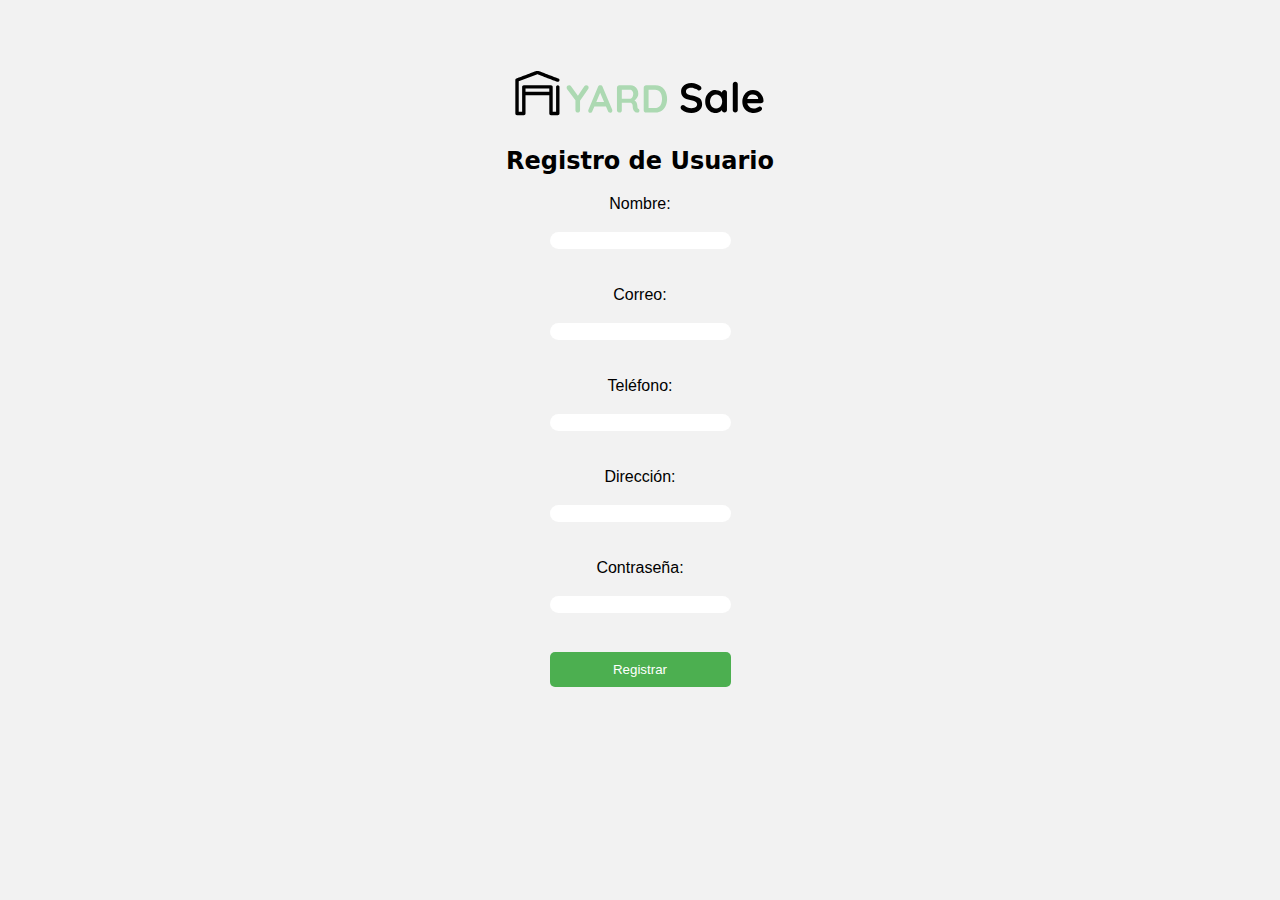
<file:  register.html>
<!DOCTYPE html>
<html>
<head>
    <link rel="stylesheet" href="styles/register.css">
    <title>Registro</title>
</head>
<body>
    <img src="assets/logo_yard_sale.svg" alt="LogoYardSale">
    <h2>Registro de Usuario</h2>
    <div class="container">
    <form action="register.php" method="post">
        <label for="nombre">Nombre:</label><br>
        <input type="text" id="nombre" name="nombre" required><br><br>
        
        <label for="correo">Correo:</label><br>
        <input type="email" id="correo" name="correo" required><br><br>
        
        <label for="telefono">Teléfono:</label><br>
        <input type="text" id="telefono" name="telefono" required><br><br>
        
        <label for="direccion">Dirección:</label><br>
        <input type="text" id="direccion" name="direccion" required><br><br>
        
        <label for="password">Contraseña:</label><br>
        <input type="password" id="password" name="password" required><br><br>
        
        <input type="submit" value="Registrar">
    </form>
</div>
</body>
</html>
</file>
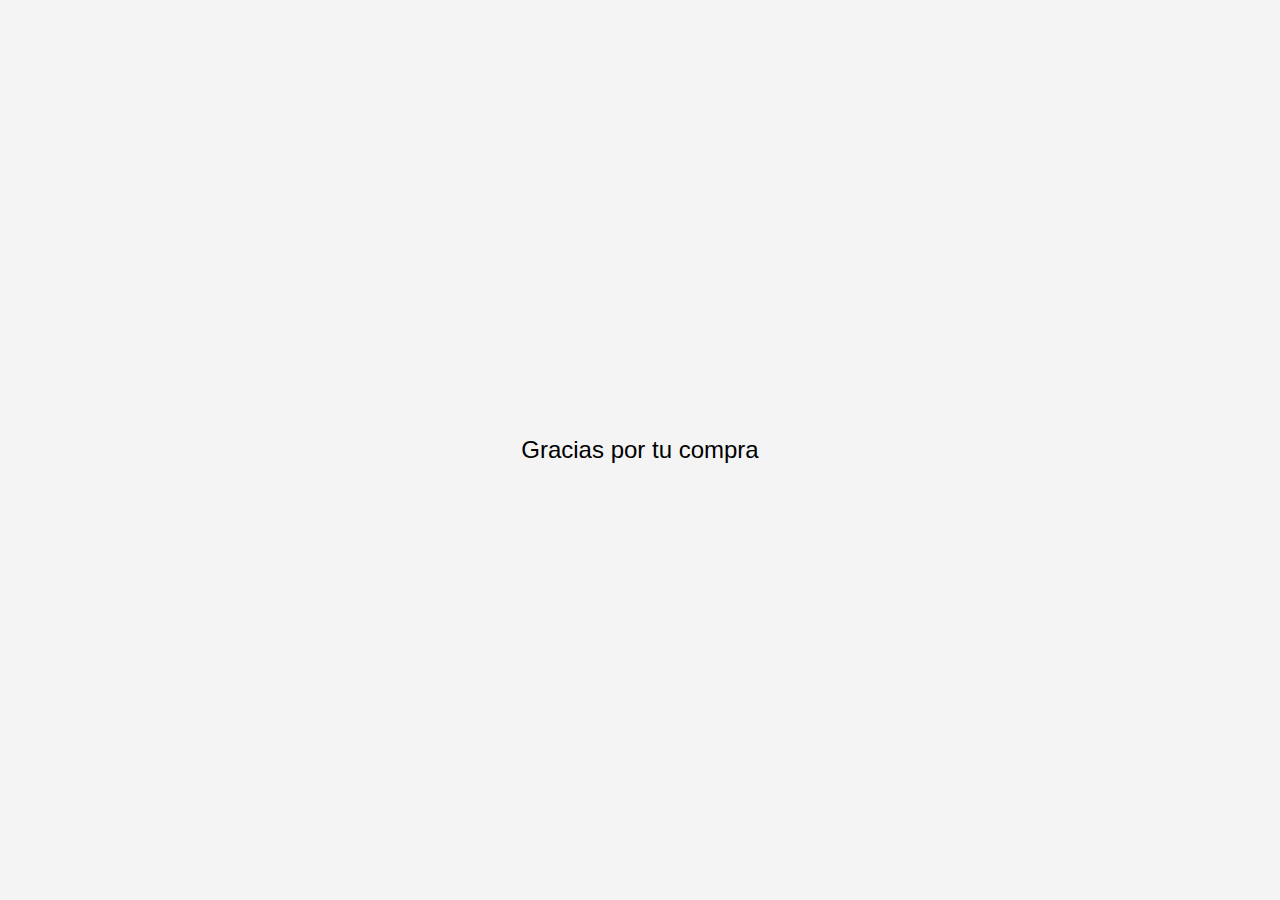
<file: gracias.html>
<!DOCTYPE html>
<html lang="es">
<head>
    <meta charset="UTF-8">
    <meta name="viewport" content="width=device-width, initial-scale=1.0">
    <title>Gracias por tu compra</title>
    <link rel="stylesheet" href="styles/gracias.css"> <!-- Enlazar el archivo CSS -->
</head>
<body>
    <div class="message">Gracias por tu compra</div>
    
    <script>
        // Redirigir a otra página después de 5 segundos
        setTimeout(function() {
            window.location.href = "https://jelbconsutas.com/";
        }, 5000); // 5000 milisegundos = 5 segundos
    </script>
</body>
</html>
</file>
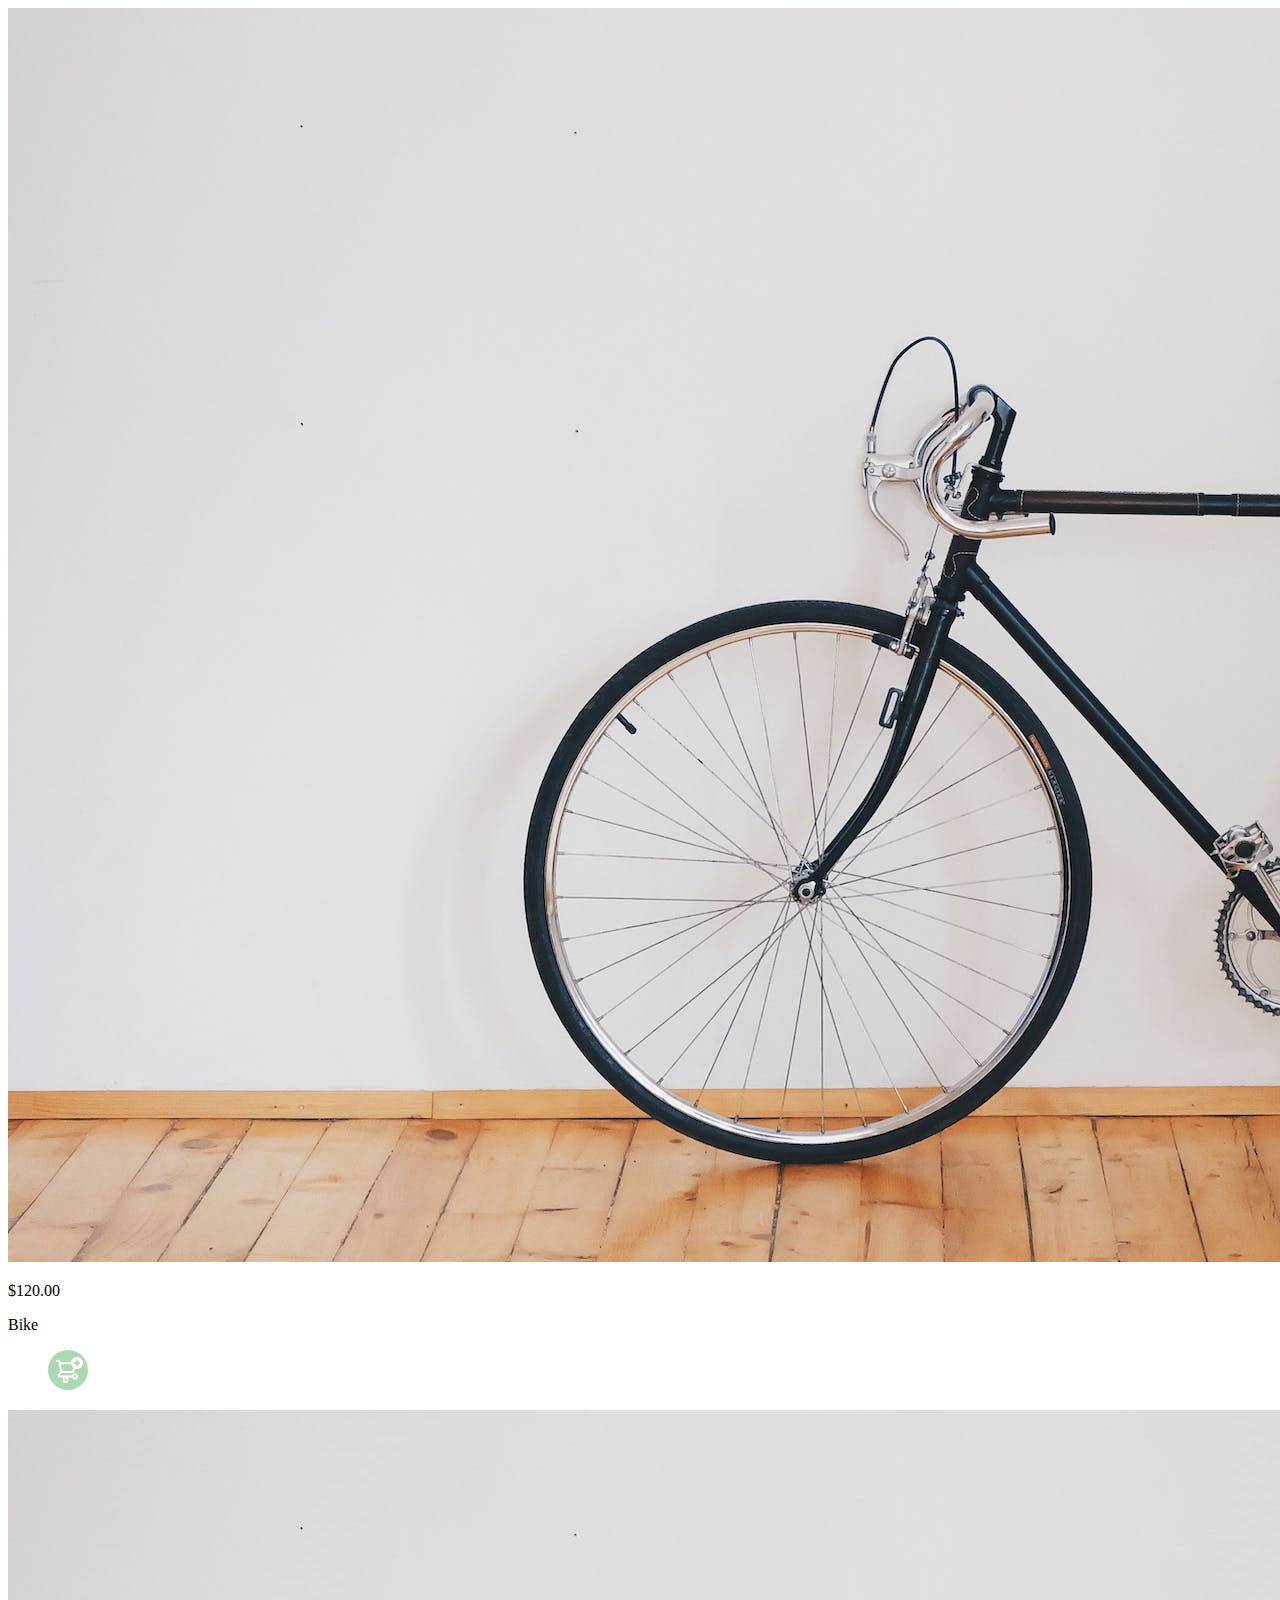
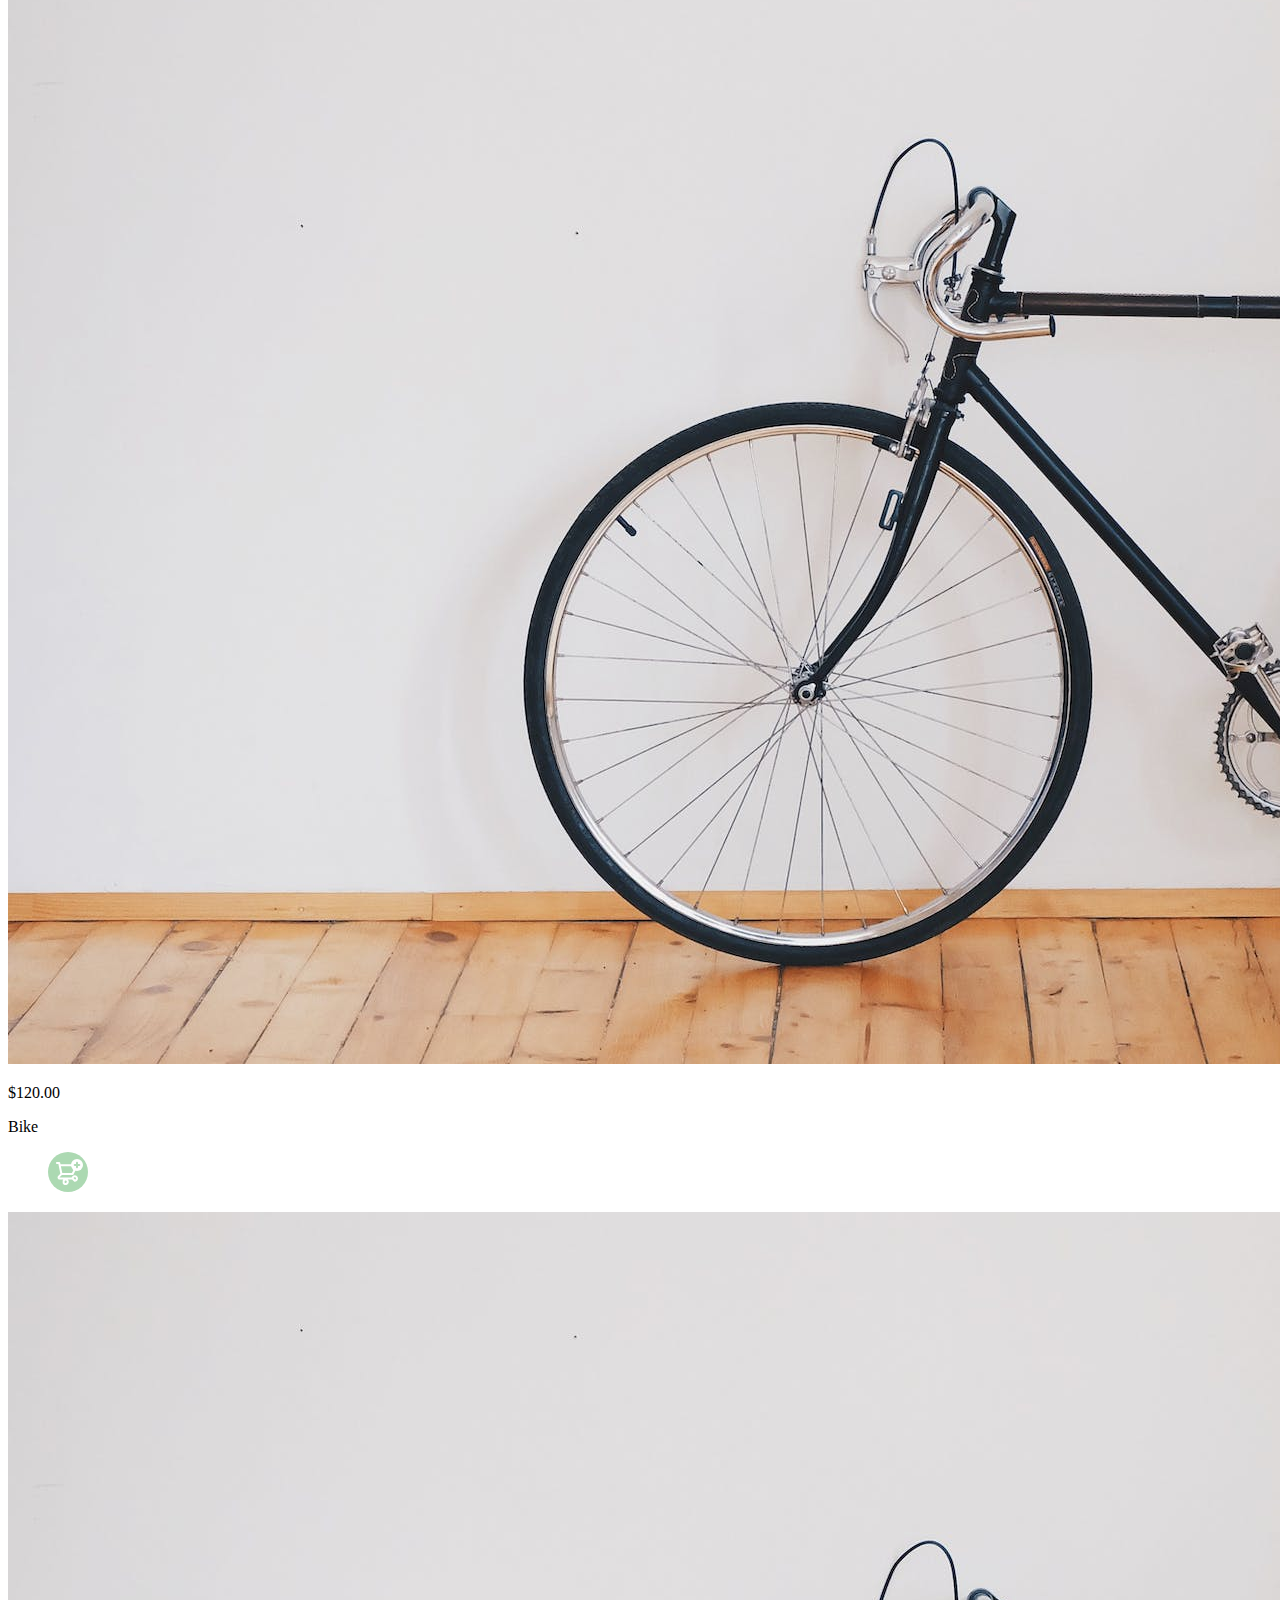
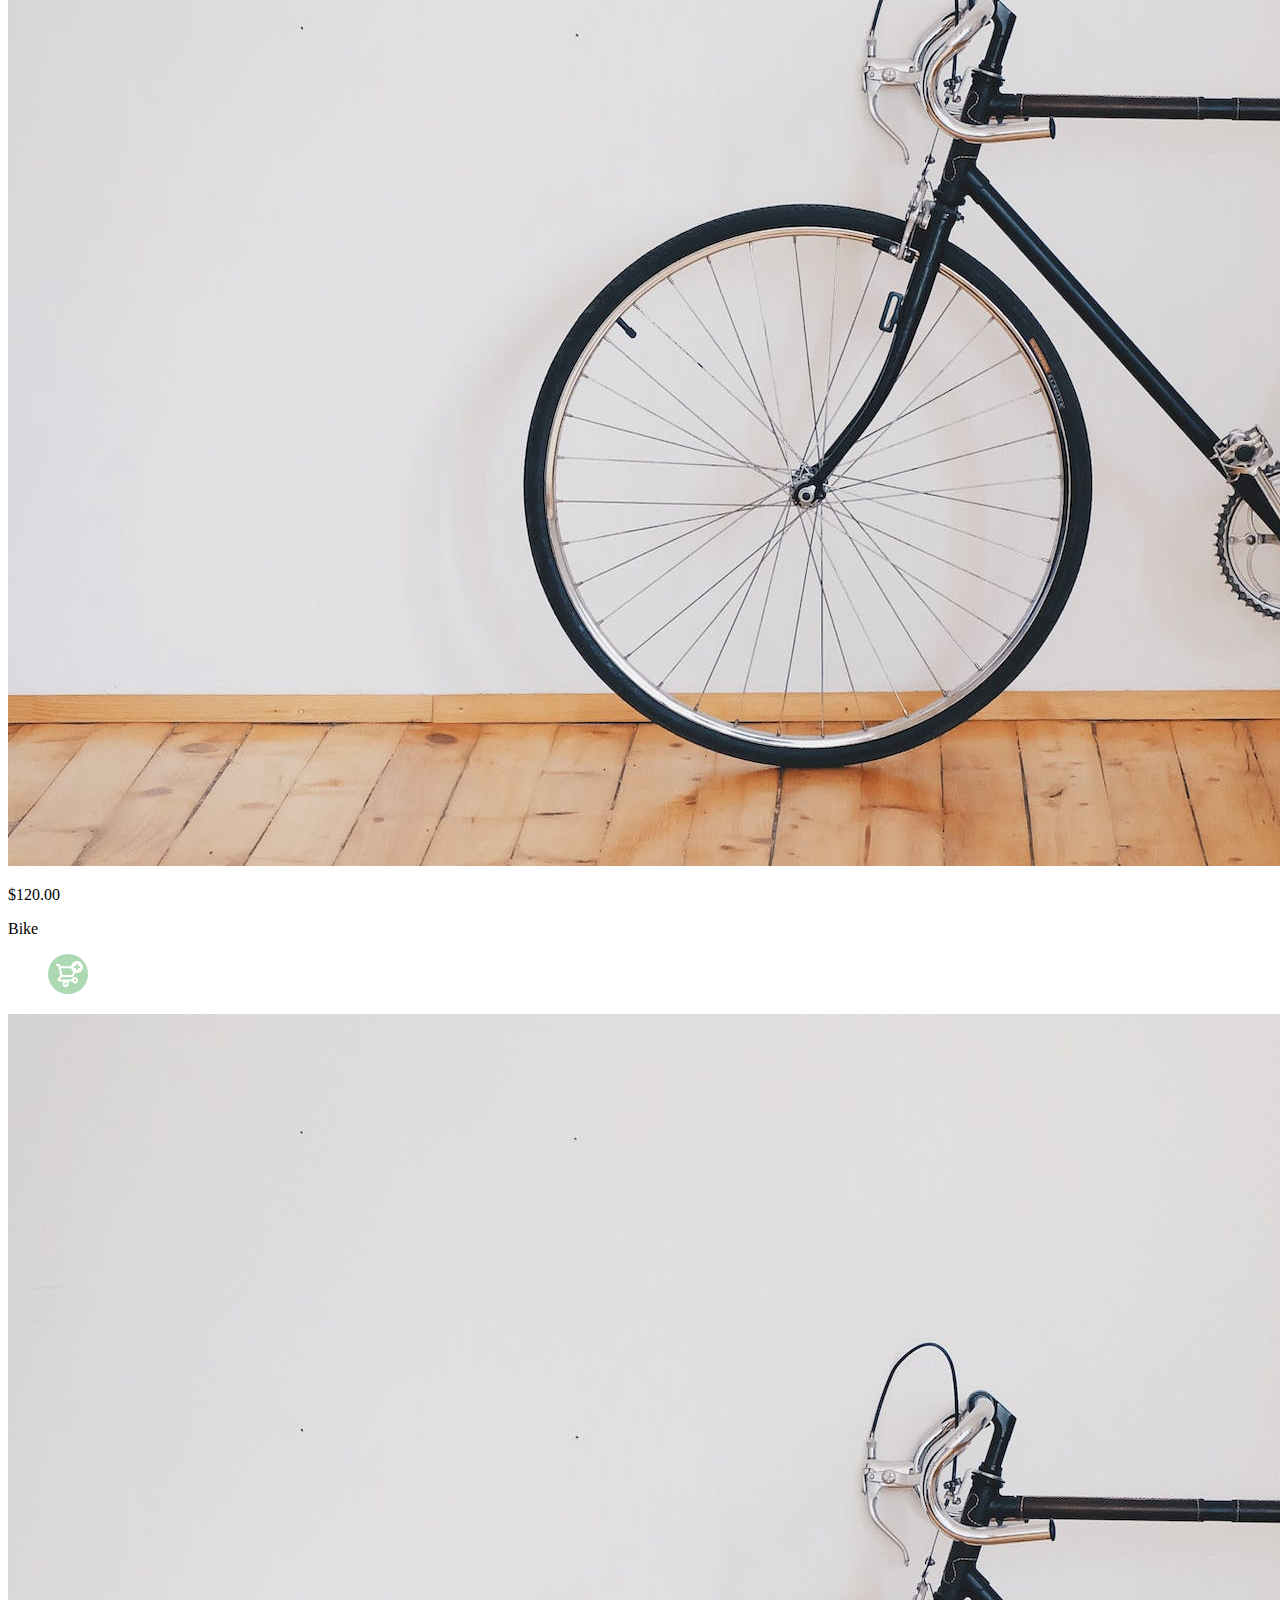
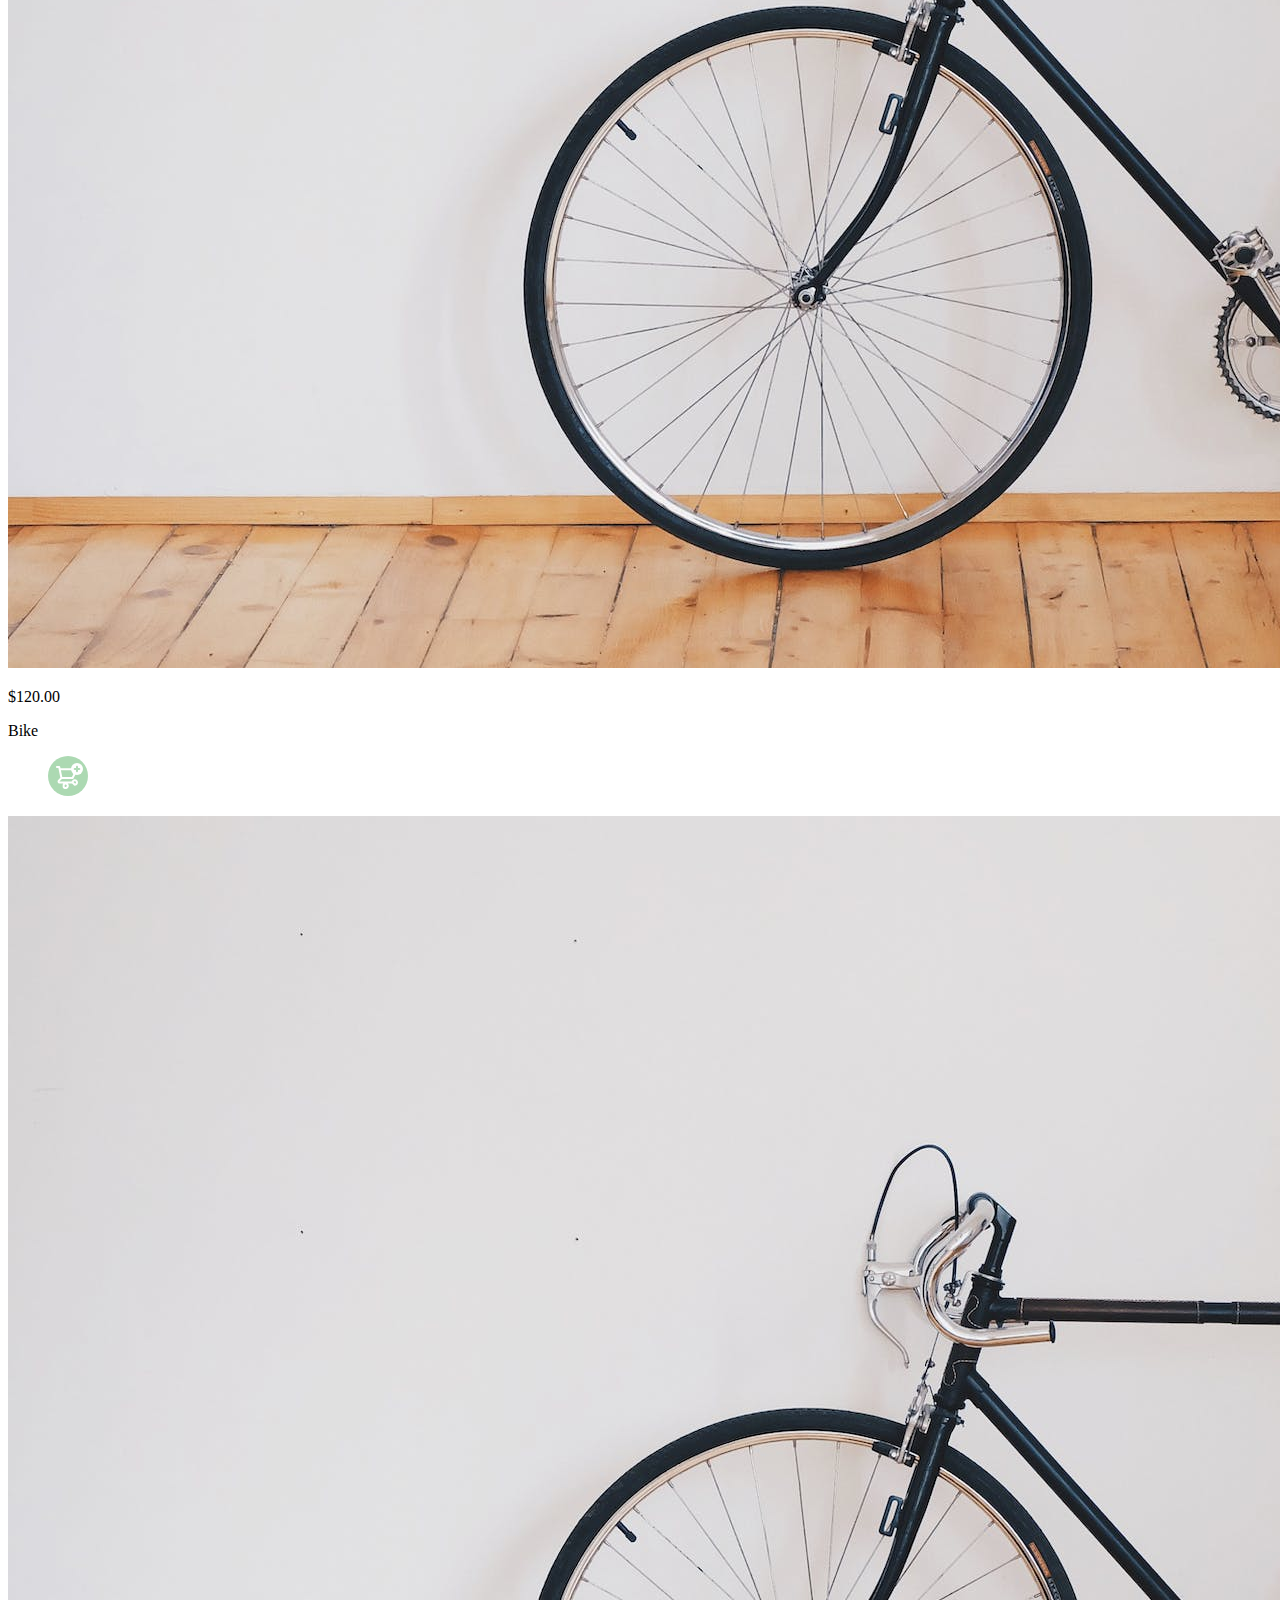
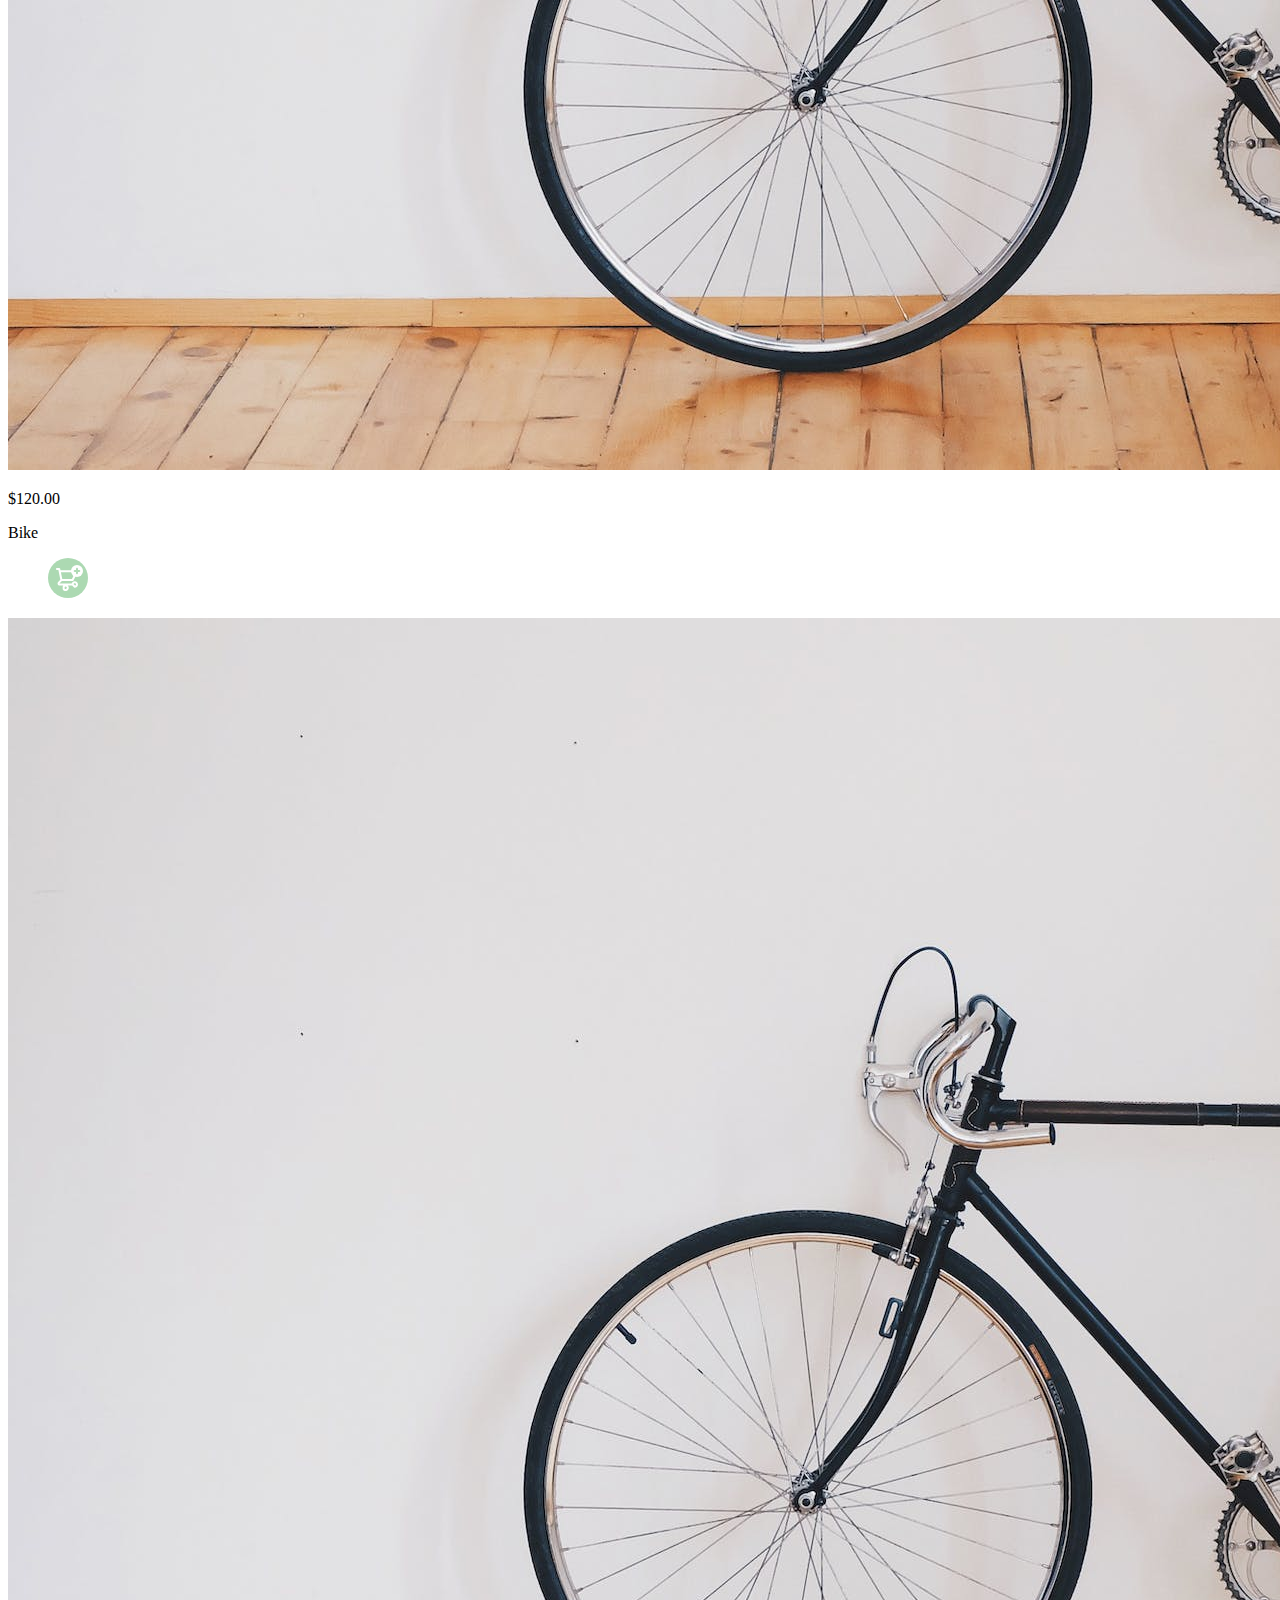
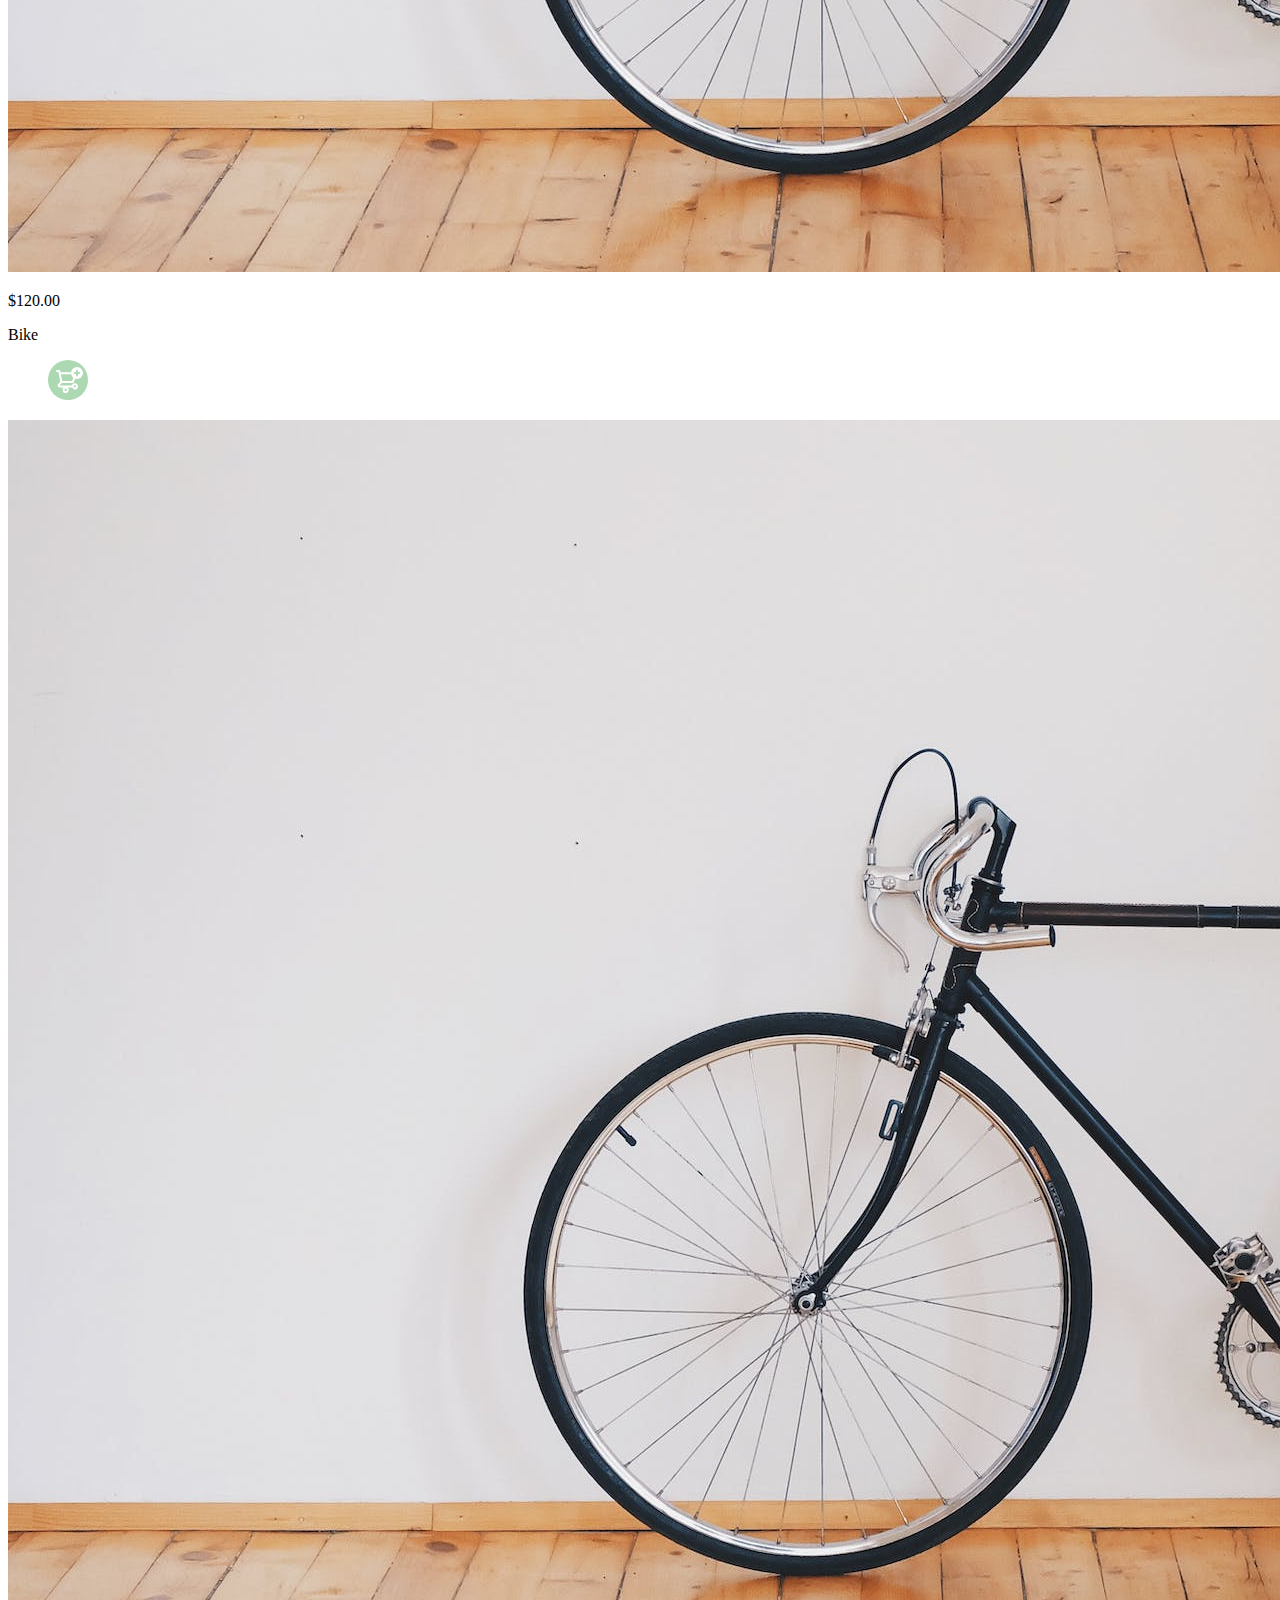
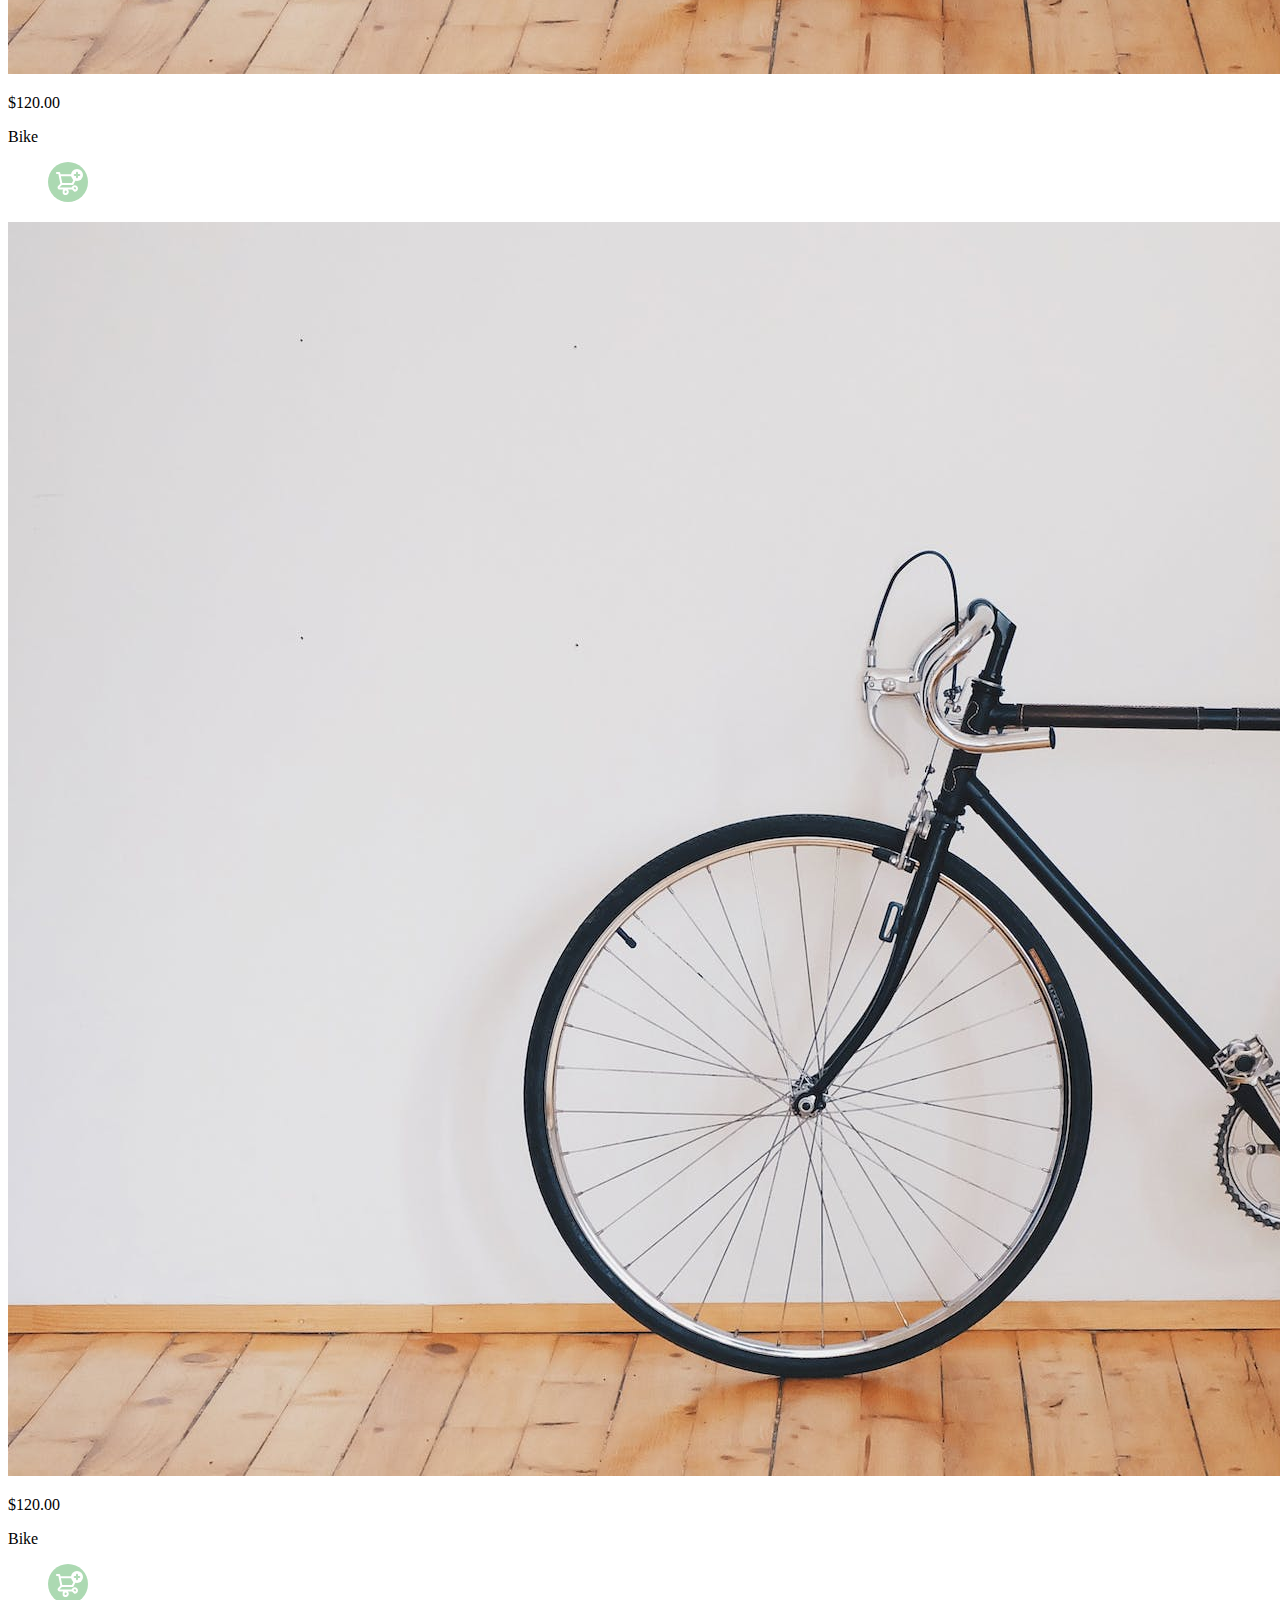
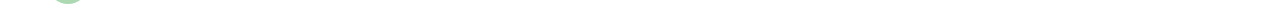
<file: inicio.html>
<!DOCTYPE html>
<html lang="en">
<head>
    <meta charset="UTF-8">
    <meta name="viewport" content="width=device-width, initial-scale=1.0">
    <title>VentasHD</title>
</head>
<body>
    <section class="main-container">
        <div class="cards-conainer">
            <div class="product-card">
                <img src="assets/pexels-photo-276517.jpeg" alt="" class="product-img">
                <p>$120.00</p>
                <p>Bike</p>
                <figure>
                    <img src="assets/bt_add_to_cart.svg" alt="">
                </figure>
            </div>

            <div class="product-card">
                <img src="assets/pexels-photo-276517.jpeg" alt="" class="product-img">
                <p>$120.00</p>
                <p>Bike</p>
                <figure>
                    <img src="assets/bt_add_to_cart.svg" alt="">
                </figure>
            </div>

            <div class="product-card">
                <img src="assets/pexels-photo-276517.jpeg" alt="" class="product-img">
                <p>$120.00</p>
                <p>Bike</p>
                <figure>
                    <img src="assets/bt_add_to_cart.svg" alt="">
                </figure>
            </div>

            <div class="product-card">
                <img src="assets/pexels-photo-276517.jpeg" alt="" class="product-img">
                <p>$120.00</p>
                <p>Bike</p>
                <figure>
                    <img src="assets/bt_add_to_cart.svg" alt="">
                </figure>
            </div>

            <div class="product-card">
                <img src="assets/pexels-photo-276517.jpeg" alt="" class="product-img">
                <p>$120.00</p>
                <p>Bike</p>
                <figure>
                    <img src="assets/bt_add_to_cart.svg" alt="">
                </figure>
            </div>

            <div class="product-card">
                <img src="assets/pexels-photo-276517.jpeg" alt="" class="product-img">
                <p>$120.00</p>
                <p>Bike</p>
                <figure>
                    <img src="assets/bt_add_to_cart.svg" alt="">
                </figure>
            </div>


            <div class="product-card">
                <img src="assets/pexels-photo-276517.jpeg" alt="" class="product-img">
                <p>$120.00</p>
                <p>Bike</p>
                <figure>
                    <img src="assets/bt_add_to_cart.svg" alt="">
                </figure>
            </div>


            <div class="product-card">
                <img src="assets/pexels-photo-276517.jpeg" alt="" class="product-img">
                <p>$120.00</p>
                <p>Bike</p>
                <figure>
                    <img src="assets/bt_add_to_cart.svg" alt="">
                </figure>
            </div>
        </div>
    </section>
</body>
</html>
</file>
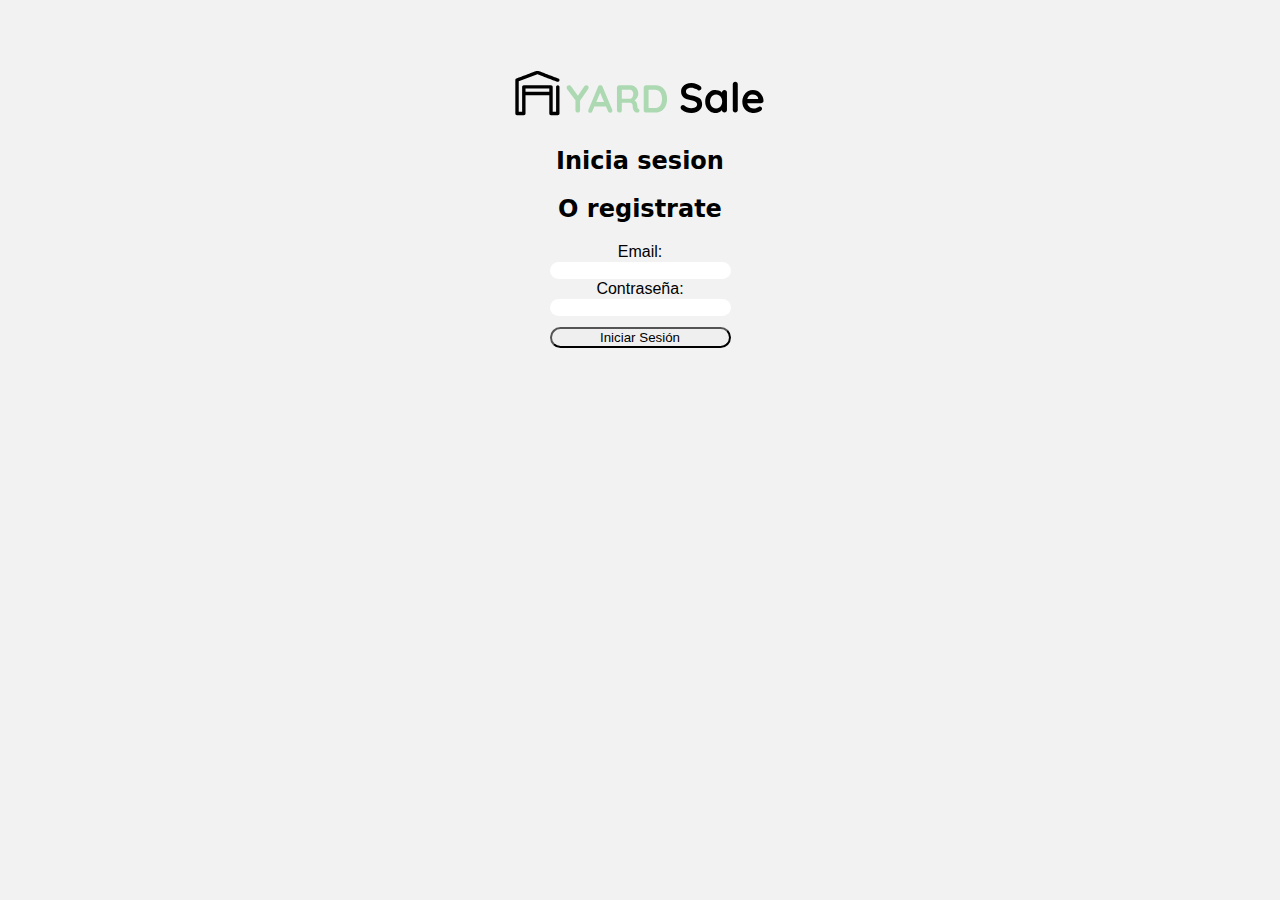
<file: login.html>
<!DOCTYPE html>
<html>
<head>
    <link rel="stylesheet" href="styles/register.css">
    <meta charset="UTF-8">
    <title>Registro</title>
</head>
<body>
    <img src="assets/logo_yard_sale.svg" alt="LogoYardSale">
    <h2>Inicia sesion</h2>
    <a href="registrate.html"><h2>O registrate</h2></a>
    <div class="container">
        <form action="php/login.php" method="post">
            <label for="email">Email:</label>
            <input type="email" id="email" name="email" required>
            <label for="password">Contraseña:</label>
            <input type="password" id="password" name="password" required>
            <button type="submit">Iniciar Sesión</button>
        </form>
</div>
</body>
</html>
</file>
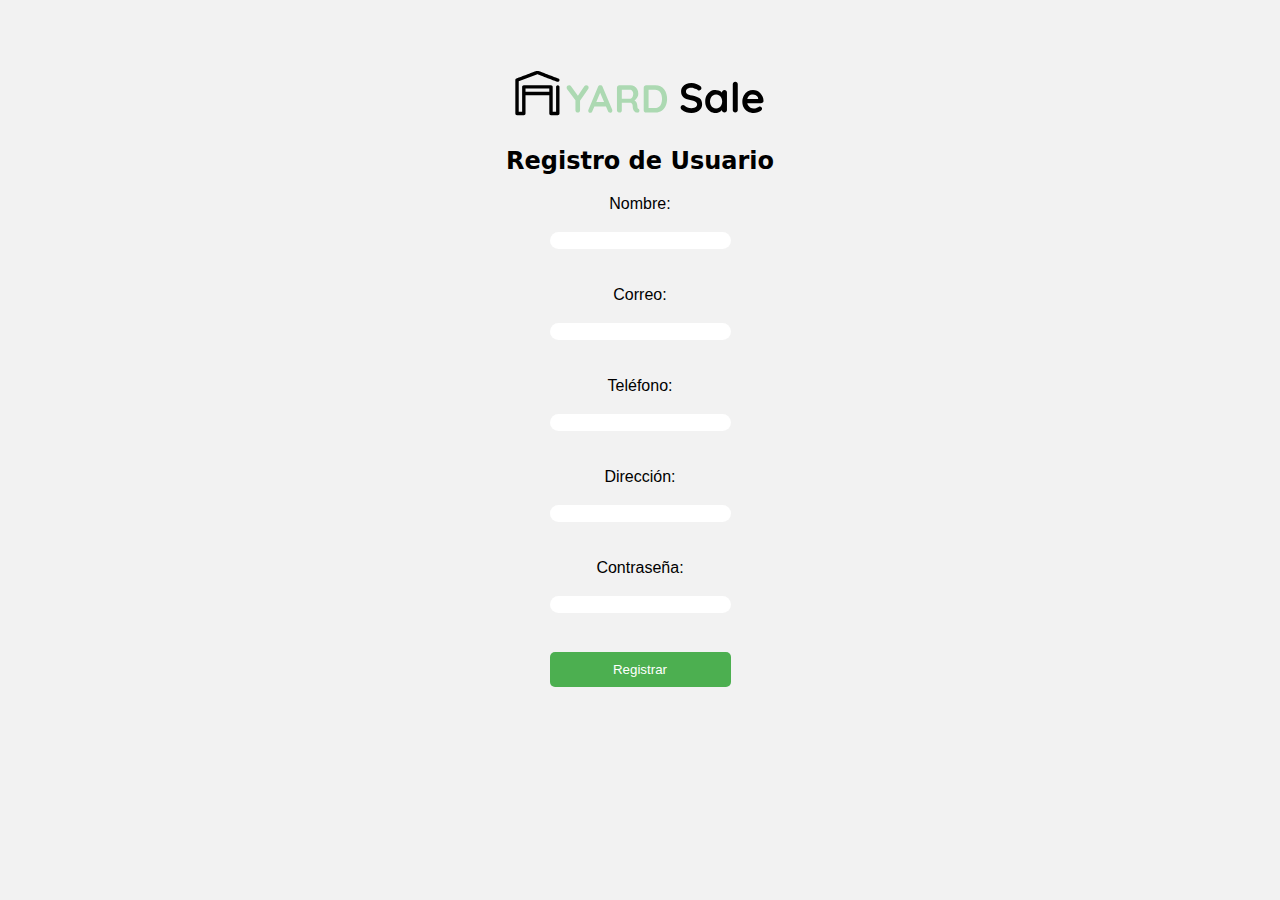
<file: registrate.html>
<!DOCTYPE html>
<html lang="en">
<head>
    <meta charset="UTF-8">
    <link rel="stylesheet" href="styles/register.css">
    <title>Registro</title>
</head>
<body>
    <img src="assets/logo_yard_sale.svg" alt="LogoYardSale">
    <h2>Registro de Usuario</h2>
    <div class="container">
    <form action="php/register.php" method="post">
        <label for="nombre">Nombre:</label><br>
        <input type="text" id="nombre" name="nombre" required><br><br>
        
        <label for="correo">Correo:</label><br>
        <input type="email" id="correo" name="correo" required><br><br>
        
        <label for="telefono">Teléfono:</label><br>
        <input type="text" id="telefono" name="telefono" required><br><br>
        
        <label for="direccion">Dirección:</label><br>
        <input type="text" id="direccion" name="direccion" required><br><br>
        
        <label for="password">Contraseña:</label><br>
        <input type="password" id="password" name="password" required><br><br>
        
        <input type="submit" value="Registrar">
    </form>
</div>
</body>
</html>
</file>
<file: styles/register.css>
body {
    background-color: #f2f2f2;
    text-align: center;
}

.container {
    display: flex;
    justify-content: center;
    align-items: center;
    margin: 0;
    font-family: Arial, sans-serif;
    background-color: #f2f2f2;
}
h2 {
    text-align: center;
    font-family: system-ui, -apple-system, BlinkMacSystemFont, 'Segoe UI', Roboto, Oxygen, Ubuntu, Cantarell, 'Open Sans', 'Helvetica Neue', sans-serif;
}
form {
    display: flex;
    flex-direction: column;
}
label, input {
    margin-bottom: 1px;
    border: 1px;
    border-radius: 10px;
}
input[type="submit"] {
    margin-top: 2px;
    padding: 10px;
    background-color: #4CAF50;
    color: white;
    border: none;
    border-radius: 5px;
    cursor: pointer;
}
input[type="submit"]:hover {
    background-color: #45a049;
}

img{
    padding-top: 5%;
    width: 20%;
}

a{
    color: black;
    text-decoration: none;
}

a:hover {
    color: red;
}

button {
    text-decoration: none;
    margin-top: 10px;
    border-radius: 15px;
}
</file>
<file: styles/gracias.css>
body {
    font-family: Arial, sans-serif;
    margin: 0;
    padding: 0;
    background-color: #f4f4f4;
    display: flex;
    justify-content: center;
    align-items: center;
    height: 100vh;
}

.message {
    font-size: 24px;
    text-align: center;
    animation: changeColor 2s infinite alternate; /* Animación para cambiar el color del texto */
}

/* Animación para cambiar el color del texto */
@keyframes changeColor {
    0% {
        color: red;
    }
    25% {
        color: blue;
    }
    50% {
        color: green;
    }
    75% {
        color: orange;
    }
    100% {
        color: purple;
    }
}
</file>
